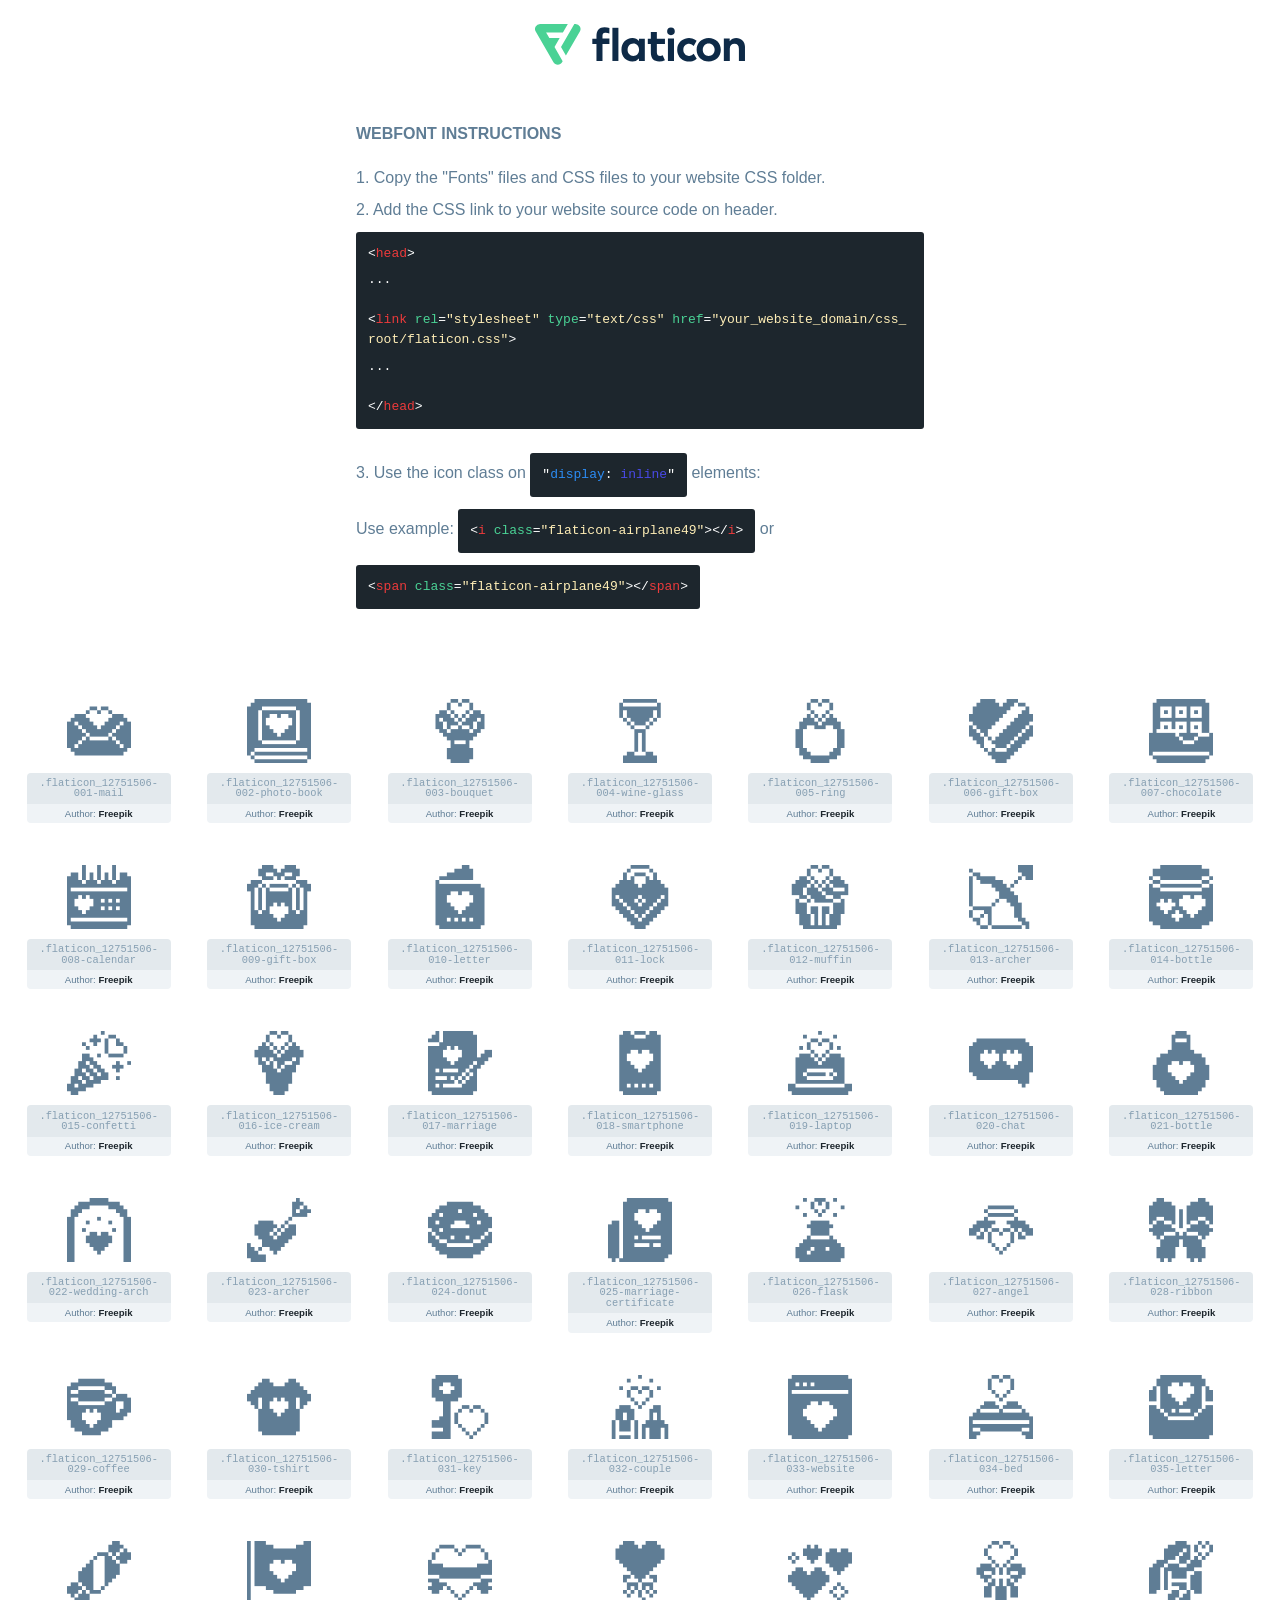
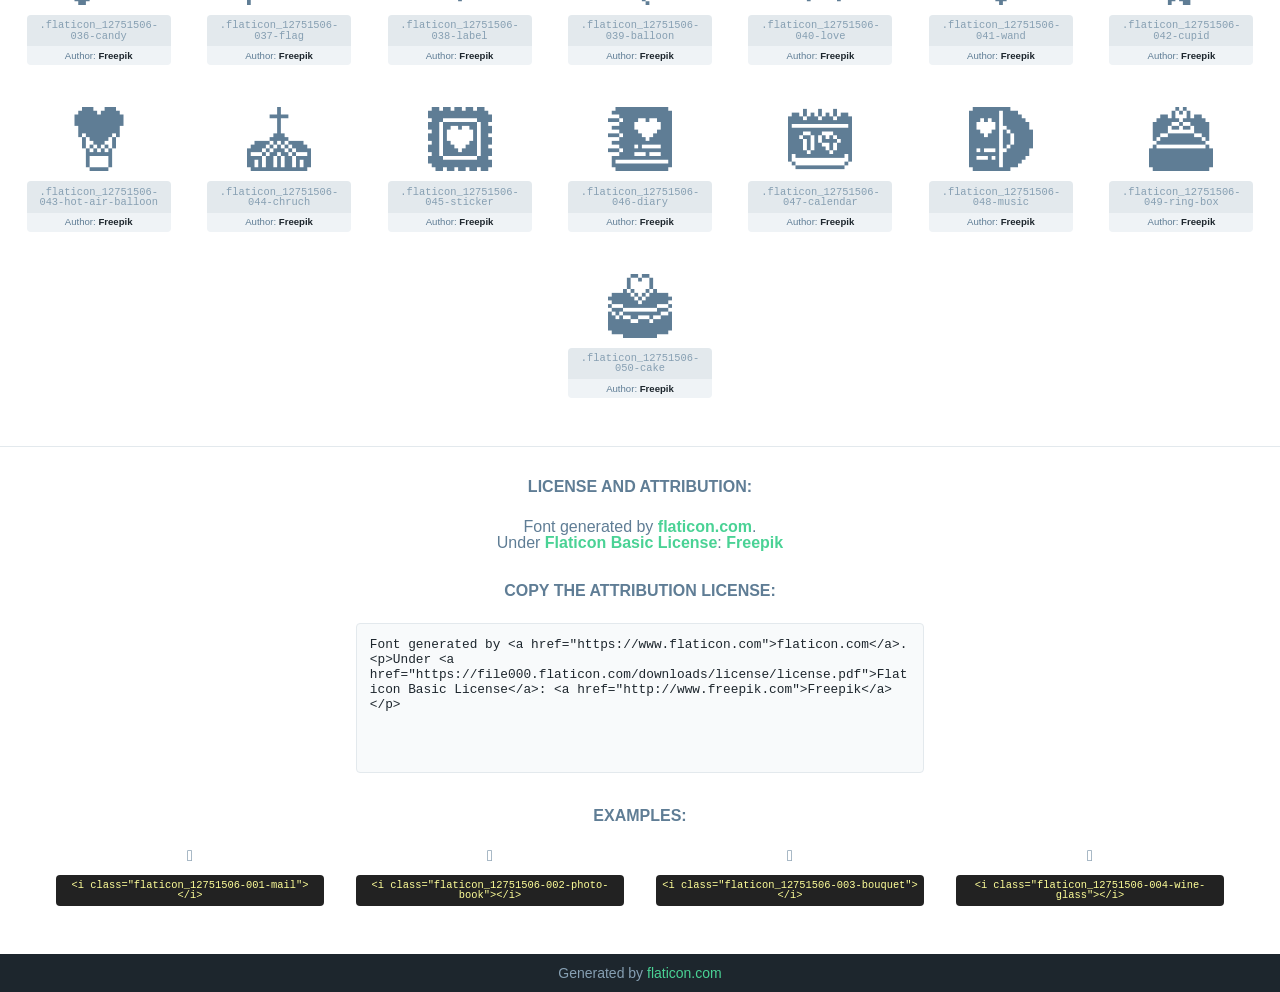
<file: pocket-go/~hosts/terminals/IO/FTP/icons/12751506-love-and-romance/12751506-love-and-romance/font/flaticon.html>
<!DOCTYPE html>
<html lang="en">
<head>
    <title>Flaticon Webfont</title>
    <link rel="stylesheet" type="text/css" href="flaticon.css"/>
    <meta charset="UTF-8">
    <style>
        html, body, div, span, applet, object, iframe,
        h1, h2, h3, h4, h5, h6, p, blockquote, pre,
        a, abbr, acronym, address, big, cite, code,
        del, dfn, em, img, ins, kbd, q, s, samp,
        small, strike, strong, sub, sup, tt, var,
        b, u, i, center,
        dl, dt, dd, ol, ul, li,
        fieldset, form, label, legend,
        table, caption, tbody, tfoot, thead, tr, th, td,
        article, aside, canvas, details, embed,
        figure, figcaption, footer, header, hgroup,
        menu, nav, output, ruby, section, summary,
        time, mark, audio, video {
            margin: 0;
            padding: 0;
            border: 0;
            font-size: 100%;
            font: inherit;
            vertical-align: baseline;
        }

        /* HTML5 display-role reset for older browsers */
        article, aside, details, figcaption, figure,
        footer, header, hgroup, menu, nav, section {
            display: block;
        }

        body {
            line-height: 1;
        }

        ol, ul {
            list-style: none;
        }

        blockquote, q {
            quotes: none;
        }

        blockquote:before, blockquote:after,
        q:before, q:after {
            content: '';
            content: none;
        }

        table {
            border-collapse: collapse;
            border-spacing: 0;
        }

        body {
            font-family: Helvetica, Arial, sans-serif;
            font-size: 16px;
            color: #5f7d95;
        }

        a {
            color: #4AD295;
            font-weight: bold;
            text-decoration: none;
        }

        * {
            -moz-box-sizing: border-box;
            -webkit-box-sizing: border-box;
            box-sizing: border-box;
            margin: 0;
            padding: 0;
        }

        [class^="flaticon-"]:before, [class*=" flaticon-"]:before, [class^="flaticon-"]:after, [class*=" flaticon-"]:after {
            font-family: Flaticon;
            font-size: 30px;
            font-style: normal;
            margin-left: 20px;
            color: #333;
        }

        .wrapper {
            max-width: 600px;
            margin: auto;
            padding: 0 1em;
        }

        .title {
            margin-bottom: 24px;
            text-transform: uppercase;
            font-weight: bold;
        }

        header {
            text-align: center;
            padding: 24px;
        }

        header .logo {
            width: 210px;
            height: auto;
            border: none;
            display: inline-block;
        }

        header strong {
            font-size: 28px;
            font-weight: 500;
            vertical-align: middle;
        }

        .demo {
            margin: 2em auto;
            line-height: 1.25em;
        }

        .demo ul li {
            margin-bottom: 12px;
        }

        .demo ul li code {
            background-color: #1D262D;
            border-radius: 3px;
            padding: 12px;
            display: inline-block;
            color: #fff;
            font-family: Consolas, Monaco, Lucida Console, Liberation Mono, DejaVu Sans Mono, Bitstream Vera Sans Mono, Courier New, monospace;
            font-weight: lighter;
            margin-top: 12px;
            font-size: 13px;
            word-break: break-all;
        }

        .demo ul li code .red {
            color: #EC3A3B;
        }

        .demo ul li code .green {
            color: #4AD295;
        }

        .demo ul li code .yellow {
            color: #FFEEB6;
        }

        .demo ul li code .blue {
            color: #2C8CF4;
        }

        .demo ul li code .purple {
            color: #4949E7;
        }

        .demo ul li code .dots {
            margin-top: 0.5em;
            display: block;
        }

        #glyphs {
            border-bottom: 1px solid #E3E9ED;
            padding: 2em 0;
            text-align: center;
        }

        .glyph {
            display: inline-block;
            width: 9em;
            margin: 1em;
            text-align: center;
            vertical-align: top;
            background: #FFF;
        }

        .glyph .flaticon {
            padding: 10px;
            display: block;
            font-family: "Flaticon";
            font-size: 64px;
            line-height: 1;
        }

        .glyph .flaticon:before {
            font-size: 64px;
            color: #5f7d95;
            margin-left: 0;
        }

        .class-name {
            font-size: 0.65em;
            background-color: #E3E9ED;
            color: #869FB2;
            border-radius: 4px 4px 0 0;
            padding: 0.5em;
            font-family: Consolas, Monaco, Lucida Console, Liberation Mono, DejaVu Sans Mono, Bitstream Vera Sans Mono, Courier New, monospace;
        }

        .author-name {
            font-size: 0.6em;
            background-color: #EFF3F6;
            border-top: 0;
            border-radius: 0 0 4px 4px;
            padding: 0.5em;
        }

        .author-name a {
            color: #1D262D;
        }

        .class-name:last-child {
            font-size: 10px;
            color: #888;
        }

        .class-name:last-child a {
            font-size: 10px;
            color: #555;
        }

        .glyph > input {
            display: block;
            width: 100px;
            margin: 5px auto;
            text-align: center;
            font-size: 12px;
            cursor: text;
        }

        .glyph > input.icon-input {
            font-family: "Flaticon";
            font-size: 16px;
            margin-bottom: 10px;
        }

        .attribution .title {
            margin-top: 2em;
        }

        .attribution textarea {
            background-color: #F8FAFB;
            color: #1D262D;
            padding: 1em;
            border: none;
            box-shadow: none;
            border: 1px solid #E3E9ED;
            border-radius: 4px;
            resize: none;
            width: 100%;
            height: 150px;
            font-size: 0.8em;
            font-family: Consolas, Monaco, Lucida Console, Liberation Mono, DejaVu Sans Mono, Bitstream Vera Sans Mono, Courier New, monospace;
            -webkit-appearance: none;
        }

        .attribution textarea:hover {
            border-color: #CFD9E0;
        }

        .attribution textarea:focus {
            border-color: #4AD295;
        }

        .iconsuse {
            margin: 2em auto;
            text-align: center;
            max-width: 1200px;
        }

        .iconsuse:after {
            content: '';
            display: table;
            clear: both;
        }

        .iconsuse .image {
            float: left;
            width: 25%;
            padding: 0 1em;
        }

        .iconsuse .image p {
            margin-bottom: 1em;
        }

        .iconsuse .image span {
            display: block;
            font-size: 0.65em;
            background-color: #222;
            color: #fff;
            border-radius: 4px;
            padding: 0.5em;
            color: #FFFF99;
            margin-top: 1em;
            font-family: Consolas, Monaco, Lucida Console, Liberation Mono, DejaVu Sans Mono, Bitstream Vera Sans Mono, Courier New, monospace;
        }

        .flaticon:before {
            color: #5f7d95;
        }

        #footer {
            text-align: center;
            background-color: #1D262D;
            color: #869FB2;
            padding: 12px;
            font-size: 14px;
        }

        #footer a {
            font-weight: normal;
        }

        @media (max-width: 960px) {
            .iconsuse .image {
                width: 50%;
            }
        }

        .preview {
            width: 100px;
            display: inline-block;
            margin: 10px;
        }

        .preview .inner {
            display: inline-block;
            width: 100%;
            text-align: center;
            background: #f5f5f5;
            -webkit-border-radius: 3px 3px 0 0;
            -moz-border-radius: 3px 3px 0 0;
            border-radius: 3px 3px 0 0;
        }

        .preview .inner  {
            line-height: 85px;
            font-size: 40px;
            color: #333;
        }

        .label {
            display: inline-block;
            width: 100%;
            box-sizing: border-box;
            padding: 5px;
            font-size: 10px;
            font-family: Monaco, monospace;
            color: #666;
            white-space: nowrap;
            overflow: hidden;
            text-overflow: ellipsis;
            background: #ddd;
            -webkit-border-radius: 0 0 3px 3px;
            -moz-border-radius: 0 0 3px 3px;
            border-radius: 0 0 3px 3px;
            color: #666;
        }
    </style>
</head>
<body>
    <header>
        <a href="https://www.flaticon.com/" target="_blank" class="logo">
            <svg xmlns="http://www.w3.org/2000/svg" viewBox="0 0 394.3 76.5">
                <path d="M156.6,69.4H145.3V7.1h11.3Z" style="fill:#0e2a47"/>
                <path d="M206.2,69.4h-11V64.8a15.4,15.4,0,0,1-12.6,5.7c-11.6,0-20.3-9.5-20.3-22.1s8.8-22.1,20.3-22.1a15.4,15.4,0,0,1,12.6,5.8V27.5h11Zm-32.4-21c0,6.4,4.2,11.6,10.8,11.6s10.8-4.9,10.8-11.6-4.4-11.6-10.8-11.6S173.9,42,173.9,48.4Z"
                      style="fill:#0e2a47"/>
                <path d="M262.5,13.7a7.2,7.2,0,0,1-14.4,0,7.2,7.2,0,1,1,14.4,0ZM261,69.4H249.6v-42H261Z"
                      style="fill:#0e2a47"/>
                <path id="_Trazado_" data-name="&lt;Trazado&gt;"
                      d="M139.6,17.8a16.6,16.6,0,0,0-8-1.4c-3.2.4-4.9,2-4.9,5.9v5.1h13V37.5h-13v32H115.4v-32h-7.8v-10h7.8V22.2c0-9.9,5.2-16.3,15-16.3a23.4,23.4,0,0,1,9.3,1.8Z"
                      style="fill:#0e2a47"/>
                <path d="M235.1,60c-3.5,0-6.3-1.9-6.3-7.1V37.5H244v-10H228.8V15H217.5V27.5h-5.7v10h5.7V53.7c0,10.9,5.3,16.8,15.7,16.8A22.9,22.9,0,0,0,244,68l-4.3-9.1A12.3,12.3,0,0,1,235.1,60Z"
                      style="fill:#0e2a47"/>
                <path d="M348.9,48.4c0,12.6-9.7,22.1-22.7,22.1s-22.7-9.4-22.7-22.1,9.6-22.1,22.7-22.1S348.9,35.8,348.9,48.4Zm-33.9,0c0,6.8,4.8,11.6,11.1,11.6s11.2-4.8,11.2-11.6-4.8-11.6-11.2-11.6S315.1,41.6,315.1,48.4Z"
                      style="fill:#0e2a47"/>
                <path d="M394.3,42.7V69.4H382.9V46.3c0-6.1-3-9.4-8.2-9.4s-8.9,3.2-8.9,9.5v23H354.6v-42h11v4.9c3-4.5,7.6-6.1,12.3-6.1C387.5,26.3,394.3,33,394.3,42.7Z"
                      style="fill:#0e2a47"/>
                <path d="M298,55.7h0a12.4,12.4,0,0,1-8.2,4.2h-.9l-1.8-.2a10,10,0,0,1-7.4-5.6,13.2,13.2,0,0,1-1.2-5.8,13,13,0,0,1,1.3-5.9,10.1,10.1,0,0,1,7.5-5.5h2.4a11.7,11.7,0,0,1,8.3,4.2l5.5-9.6a19.9,19.9,0,0,0-8.1-4.3,23.4,23.4,0,0,0-6.1-.8,25.2,25.2,0,0,0-7.5,1.1,20.9,20.9,0,0,0-8,4.6,21.9,21.9,0,0,0-6.8,16.4,21.9,21.9,0,0,0,6.7,16.3,20.9,20.9,0,0,0,8,4.6,25.2,25.2,0,0,0,7.7,1.2,23.6,23.6,0,0,0,6.2-.8,20,20,0,0,0,8.1-4.4Z"
                      style="fill:#0e2a47"/>
                <path d="M46.3,26.5H26.9L20.8,16H52.4L61.6,0H9.4A9.3,9.3,0,0,0,1.3,4.7a9.3,9.3,0,0,0,0,9.4L34.6,71.8a9.4,9.4,0,0,0,16.2,0l1.1-1.9L36.6,43.3Z"
                      style="fill:#4ad295"/>
                <path d="M84.2,4.7A9.3,9.3,0,0,0,76.1,0H73.8l-25,43.3,9.2,16L84.2,14A9.3,9.3,0,0,0,84.2,4.7Z"
                      style="fill:#4ad295"/>
            </svg>
        </a>
    </header>
    <section class="demo wrapper">

        <p class="title">Webfont Instructions</p>

        <ul>
            <li>
                <span class="num">1. </span>Copy the "Fonts" files and CSS files to your website CSS folder.
            </li>
            <li>
                <span class="num">2. </span>Add the CSS link to your website source code on header.
                <code class="big">
                    &lt;<span class="red">head</span>&gt;
                    <br/><span class="dots">...</span>
                    <br/>&lt;<span class="red">link</span> <span class="green">rel</span>=<span
                        class="yellow">"stylesheet"</span> <span class="green">type</span>=<span
                        class="yellow">"text/css"</span> <span class="green">href</span>=<span class="yellow">"your_website_domain/css_root/flaticon.css"</span>&gt;
                    <br/><span class="dots">...</span>
                    <br/>&lt;/<span class="red">head</span>&gt;
                </code>
            </li>

            <li>
                <p>
                    <span class="num">3. </span>Use the icon class on <code>"<span class="blue">display</span>:<span
                        class="purple"> inline</span>"</code> elements:
                    <br/>
                    Use example: <code>&lt;<span class="red">i</span> <span class="green">class</span>=<span class="yellow">&quot;flaticon-airplane49&quot;</span>&gt;&lt;/<span
                        class="red">i</span>&gt;</code> or <code>&lt;<span class="red">span</span> <span
                        class="green">class</span>=<span class="yellow">&quot;flaticon-airplane49&quot;</span>&gt;&lt;/<span
                        class="red">span</span>&gt;</code>
            </li>
        </ul>

    </section>
    <section id="glyphs">
        
            <div class="glyph">
                <i class="flaticon flaticon_12751506-001-mail"></i>
                <div class="class-name">.flaticon_12751506-001-mail</div>
                <div class="author-name">Author: <a href="http://www.freepik.com" title="Freepik">Freepik</a> </div>
            </div>
        
            <div class="glyph">
                <i class="flaticon flaticon_12751506-002-photo-book"></i>
                <div class="class-name">.flaticon_12751506-002-photo-book</div>
                <div class="author-name">Author: <a href="http://www.freepik.com" title="Freepik">Freepik</a> </div>
            </div>
        
            <div class="glyph">
                <i class="flaticon flaticon_12751506-003-bouquet"></i>
                <div class="class-name">.flaticon_12751506-003-bouquet</div>
                <div class="author-name">Author: <a href="http://www.freepik.com" title="Freepik">Freepik</a> </div>
            </div>
        
            <div class="glyph">
                <i class="flaticon flaticon_12751506-004-wine-glass"></i>
                <div class="class-name">.flaticon_12751506-004-wine-glass</div>
                <div class="author-name">Author: <a href="http://www.freepik.com" title="Freepik">Freepik</a> </div>
            </div>
        
            <div class="glyph">
                <i class="flaticon flaticon_12751506-005-ring"></i>
                <div class="class-name">.flaticon_12751506-005-ring</div>
                <div class="author-name">Author: <a href="http://www.freepik.com" title="Freepik">Freepik</a> </div>
            </div>
        
            <div class="glyph">
                <i class="flaticon flaticon_12751506-006-gift-box"></i>
                <div class="class-name">.flaticon_12751506-006-gift-box</div>
                <div class="author-name">Author: <a href="http://www.freepik.com" title="Freepik">Freepik</a> </div>
            </div>
        
            <div class="glyph">
                <i class="flaticon flaticon_12751506-007-chocolate"></i>
                <div class="class-name">.flaticon_12751506-007-chocolate</div>
                <div class="author-name">Author: <a href="http://www.freepik.com" title="Freepik">Freepik</a> </div>
            </div>
        
            <div class="glyph">
                <i class="flaticon flaticon_12751506-008-calendar"></i>
                <div class="class-name">.flaticon_12751506-008-calendar</div>
                <div class="author-name">Author: <a href="http://www.freepik.com" title="Freepik">Freepik</a> </div>
            </div>
        
            <div class="glyph">
                <i class="flaticon flaticon_12751506-009-gift-box"></i>
                <div class="class-name">.flaticon_12751506-009-gift-box</div>
                <div class="author-name">Author: <a href="http://www.freepik.com" title="Freepik">Freepik</a> </div>
            </div>
        
            <div class="glyph">
                <i class="flaticon flaticon_12751506-010-letter"></i>
                <div class="class-name">.flaticon_12751506-010-letter</div>
                <div class="author-name">Author: <a href="http://www.freepik.com" title="Freepik">Freepik</a> </div>
            </div>
        
            <div class="glyph">
                <i class="flaticon flaticon_12751506-011-lock"></i>
                <div class="class-name">.flaticon_12751506-011-lock</div>
                <div class="author-name">Author: <a href="http://www.freepik.com" title="Freepik">Freepik</a> </div>
            </div>
        
            <div class="glyph">
                <i class="flaticon flaticon_12751506-012-muffin"></i>
                <div class="class-name">.flaticon_12751506-012-muffin</div>
                <div class="author-name">Author: <a href="http://www.freepik.com" title="Freepik">Freepik</a> </div>
            </div>
        
            <div class="glyph">
                <i class="flaticon flaticon_12751506-013-archer"></i>
                <div class="class-name">.flaticon_12751506-013-archer</div>
                <div class="author-name">Author: <a href="http://www.freepik.com" title="Freepik">Freepik</a> </div>
            </div>
        
            <div class="glyph">
                <i class="flaticon flaticon_12751506-014-bottle"></i>
                <div class="class-name">.flaticon_12751506-014-bottle</div>
                <div class="author-name">Author: <a href="http://www.freepik.com" title="Freepik">Freepik</a> </div>
            </div>
        
            <div class="glyph">
                <i class="flaticon flaticon_12751506-015-confetti"></i>
                <div class="class-name">.flaticon_12751506-015-confetti</div>
                <div class="author-name">Author: <a href="http://www.freepik.com" title="Freepik">Freepik</a> </div>
            </div>
        
            <div class="glyph">
                <i class="flaticon flaticon_12751506-016-ice-cream"></i>
                <div class="class-name">.flaticon_12751506-016-ice-cream</div>
                <div class="author-name">Author: <a href="http://www.freepik.com" title="Freepik">Freepik</a> </div>
            </div>
        
            <div class="glyph">
                <i class="flaticon flaticon_12751506-017-marriage"></i>
                <div class="class-name">.flaticon_12751506-017-marriage</div>
                <div class="author-name">Author: <a href="http://www.freepik.com" title="Freepik">Freepik</a> </div>
            </div>
        
            <div class="glyph">
                <i class="flaticon flaticon_12751506-018-smartphone"></i>
                <div class="class-name">.flaticon_12751506-018-smartphone</div>
                <div class="author-name">Author: <a href="http://www.freepik.com" title="Freepik">Freepik</a> </div>
            </div>
        
            <div class="glyph">
                <i class="flaticon flaticon_12751506-019-laptop"></i>
                <div class="class-name">.flaticon_12751506-019-laptop</div>
                <div class="author-name">Author: <a href="http://www.freepik.com" title="Freepik">Freepik</a> </div>
            </div>
        
            <div class="glyph">
                <i class="flaticon flaticon_12751506-020-chat"></i>
                <div class="class-name">.flaticon_12751506-020-chat</div>
                <div class="author-name">Author: <a href="http://www.freepik.com" title="Freepik">Freepik</a> </div>
            </div>
        
            <div class="glyph">
                <i class="flaticon flaticon_12751506-021-bottle"></i>
                <div class="class-name">.flaticon_12751506-021-bottle</div>
                <div class="author-name">Author: <a href="http://www.freepik.com" title="Freepik">Freepik</a> </div>
            </div>
        
            <div class="glyph">
                <i class="flaticon flaticon_12751506-022-wedding-arch"></i>
                <div class="class-name">.flaticon_12751506-022-wedding-arch</div>
                <div class="author-name">Author: <a href="http://www.freepik.com" title="Freepik">Freepik</a> </div>
            </div>
        
            <div class="glyph">
                <i class="flaticon flaticon_12751506-023-archer"></i>
                <div class="class-name">.flaticon_12751506-023-archer</div>
                <div class="author-name">Author: <a href="http://www.freepik.com" title="Freepik">Freepik</a> </div>
            </div>
        
            <div class="glyph">
                <i class="flaticon flaticon_12751506-024-donut"></i>
                <div class="class-name">.flaticon_12751506-024-donut</div>
                <div class="author-name">Author: <a href="http://www.freepik.com" title="Freepik">Freepik</a> </div>
            </div>
        
            <div class="glyph">
                <i class="flaticon flaticon_12751506-025-marriage-certificate"></i>
                <div class="class-name">.flaticon_12751506-025-marriage-certificate</div>
                <div class="author-name">Author: <a href="http://www.freepik.com" title="Freepik">Freepik</a> </div>
            </div>
        
            <div class="glyph">
                <i class="flaticon flaticon_12751506-026-flask"></i>
                <div class="class-name">.flaticon_12751506-026-flask</div>
                <div class="author-name">Author: <a href="http://www.freepik.com" title="Freepik">Freepik</a> </div>
            </div>
        
            <div class="glyph">
                <i class="flaticon flaticon_12751506-027-angel"></i>
                <div class="class-name">.flaticon_12751506-027-angel</div>
                <div class="author-name">Author: <a href="http://www.freepik.com" title="Freepik">Freepik</a> </div>
            </div>
        
            <div class="glyph">
                <i class="flaticon flaticon_12751506-028-ribbon"></i>
                <div class="class-name">.flaticon_12751506-028-ribbon</div>
                <div class="author-name">Author: <a href="http://www.freepik.com" title="Freepik">Freepik</a> </div>
            </div>
        
            <div class="glyph">
                <i class="flaticon flaticon_12751506-029-coffee"></i>
                <div class="class-name">.flaticon_12751506-029-coffee</div>
                <div class="author-name">Author: <a href="http://www.freepik.com" title="Freepik">Freepik</a> </div>
            </div>
        
            <div class="glyph">
                <i class="flaticon flaticon_12751506-030-tshirt"></i>
                <div class="class-name">.flaticon_12751506-030-tshirt</div>
                <div class="author-name">Author: <a href="http://www.freepik.com" title="Freepik">Freepik</a> </div>
            </div>
        
            <div class="glyph">
                <i class="flaticon flaticon_12751506-031-key"></i>
                <div class="class-name">.flaticon_12751506-031-key</div>
                <div class="author-name">Author: <a href="http://www.freepik.com" title="Freepik">Freepik</a> </div>
            </div>
        
            <div class="glyph">
                <i class="flaticon flaticon_12751506-032-couple"></i>
                <div class="class-name">.flaticon_12751506-032-couple</div>
                <div class="author-name">Author: <a href="http://www.freepik.com" title="Freepik">Freepik</a> </div>
            </div>
        
            <div class="glyph">
                <i class="flaticon flaticon_12751506-033-website"></i>
                <div class="class-name">.flaticon_12751506-033-website</div>
                <div class="author-name">Author: <a href="http://www.freepik.com" title="Freepik">Freepik</a> </div>
            </div>
        
            <div class="glyph">
                <i class="flaticon flaticon_12751506-034-bed"></i>
                <div class="class-name">.flaticon_12751506-034-bed</div>
                <div class="author-name">Author: <a href="http://www.freepik.com" title="Freepik">Freepik</a> </div>
            </div>
        
            <div class="glyph">
                <i class="flaticon flaticon_12751506-035-letter"></i>
                <div class="class-name">.flaticon_12751506-035-letter</div>
                <div class="author-name">Author: <a href="http://www.freepik.com" title="Freepik">Freepik</a> </div>
            </div>
        
            <div class="glyph">
                <i class="flaticon flaticon_12751506-036-candy"></i>
                <div class="class-name">.flaticon_12751506-036-candy</div>
                <div class="author-name">Author: <a href="http://www.freepik.com" title="Freepik">Freepik</a> </div>
            </div>
        
            <div class="glyph">
                <i class="flaticon flaticon_12751506-037-flag"></i>
                <div class="class-name">.flaticon_12751506-037-flag</div>
                <div class="author-name">Author: <a href="http://www.freepik.com" title="Freepik">Freepik</a> </div>
            </div>
        
            <div class="glyph">
                <i class="flaticon flaticon_12751506-038-label"></i>
                <div class="class-name">.flaticon_12751506-038-label</div>
                <div class="author-name">Author: <a href="http://www.freepik.com" title="Freepik">Freepik</a> </div>
            </div>
        
            <div class="glyph">
                <i class="flaticon flaticon_12751506-039-balloon"></i>
                <div class="class-name">.flaticon_12751506-039-balloon</div>
                <div class="author-name">Author: <a href="http://www.freepik.com" title="Freepik">Freepik</a> </div>
            </div>
        
            <div class="glyph">
                <i class="flaticon flaticon_12751506-040-love"></i>
                <div class="class-name">.flaticon_12751506-040-love</div>
                <div class="author-name">Author: <a href="http://www.freepik.com" title="Freepik">Freepik</a> </div>
            </div>
        
            <div class="glyph">
                <i class="flaticon flaticon_12751506-041-wand"></i>
                <div class="class-name">.flaticon_12751506-041-wand</div>
                <div class="author-name">Author: <a href="http://www.freepik.com" title="Freepik">Freepik</a> </div>
            </div>
        
            <div class="glyph">
                <i class="flaticon flaticon_12751506-042-cupid"></i>
                <div class="class-name">.flaticon_12751506-042-cupid</div>
                <div class="author-name">Author: <a href="http://www.freepik.com" title="Freepik">Freepik</a> </div>
            </div>
        
            <div class="glyph">
                <i class="flaticon flaticon_12751506-043-hot-air-balloon"></i>
                <div class="class-name">.flaticon_12751506-043-hot-air-balloon</div>
                <div class="author-name">Author: <a href="http://www.freepik.com" title="Freepik">Freepik</a> </div>
            </div>
        
            <div class="glyph">
                <i class="flaticon flaticon_12751506-044-chruch"></i>
                <div class="class-name">.flaticon_12751506-044-chruch</div>
                <div class="author-name">Author: <a href="http://www.freepik.com" title="Freepik">Freepik</a> </div>
            </div>
        
            <div class="glyph">
                <i class="flaticon flaticon_12751506-045-sticker"></i>
                <div class="class-name">.flaticon_12751506-045-sticker</div>
                <div class="author-name">Author: <a href="http://www.freepik.com" title="Freepik">Freepik</a> </div>
            </div>
        
            <div class="glyph">
                <i class="flaticon flaticon_12751506-046-diary"></i>
                <div class="class-name">.flaticon_12751506-046-diary</div>
                <div class="author-name">Author: <a href="http://www.freepik.com" title="Freepik">Freepik</a> </div>
            </div>
        
            <div class="glyph">
                <i class="flaticon flaticon_12751506-047-calendar"></i>
                <div class="class-name">.flaticon_12751506-047-calendar</div>
                <div class="author-name">Author: <a href="http://www.freepik.com" title="Freepik">Freepik</a> </div>
            </div>
        
            <div class="glyph">
                <i class="flaticon flaticon_12751506-048-music"></i>
                <div class="class-name">.flaticon_12751506-048-music</div>
                <div class="author-name">Author: <a href="http://www.freepik.com" title="Freepik">Freepik</a> </div>
            </div>
        
            <div class="glyph">
                <i class="flaticon flaticon_12751506-049-ring-box"></i>
                <div class="class-name">.flaticon_12751506-049-ring-box</div>
                <div class="author-name">Author: <a href="http://www.freepik.com" title="Freepik">Freepik</a> </div>
            </div>
        
            <div class="glyph">
                <i class="flaticon flaticon_12751506-050-cake"></i>
                <div class="class-name">.flaticon_12751506-050-cake</div>
                <div class="author-name">Author: <a href="http://www.freepik.com" title="Freepik">Freepik</a> </div>
            </div>
        
    </section>

    <section class="attribution wrapper"   style="text-align:center;">
        <div class="title">License and attribution:</div>
        <div class="attrDiv">Font generated by <a href="https://www.flaticon.com">flaticon.com</a>. <div>
            <p>Under <a href="https://file000.flaticon.com/downloads/license/license.pdf">Flaticon Basic License</a>: <a href="http://www.freepik.com">Freepik</a></p>
        </div>
        </div>
        <div class="title">Copy the Attribution License:</div>
        <textarea onclick="this.focus();this.select();">Font generated by &lt;a href=&quot;https://www.flaticon.com&quot;&gt;flaticon.com&lt;/a&gt;. <p>Under <a href="https://file000.flaticon.com/downloads/license/license.pdf">Flaticon Basic License</a>: <a href="http://www.freepik.com">Freepik</a></p>
        </textarea>
    </section>

    <section class="iconsuse">
        <div class="title">Examples:</div>
        
        <div class="image">
            <p>
                <i class="flaticon flaticon_12751506-001-mail"></i>
                <span>&lt;i class=&quot;flaticon_12751506-001-mail&quot;&gt;&lt;/i&gt;</span>
            </p>
        </div>
        
        <div class="image">
            <p>
                <i class="flaticon flaticon_12751506-002-photo-book"></i>
                <span>&lt;i class=&quot;flaticon_12751506-002-photo-book&quot;&gt;&lt;/i&gt;</span>
            </p>
        </div>
        
        <div class="image">
            <p>
                <i class="flaticon flaticon_12751506-003-bouquet"></i>
                <span>&lt;i class=&quot;flaticon_12751506-003-bouquet&quot;&gt;&lt;/i&gt;</span>
            </p>
        </div>
        
        <div class="image">
            <p>
                <i class="flaticon flaticon_12751506-004-wine-glass"></i>
                <span>&lt;i class=&quot;flaticon_12751506-004-wine-glass&quot;&gt;&lt;/i&gt;</span>
            </p>
        </div>
        
    </section>

    <div id="footer">
        <div>Generated by <a href="https://www.flaticon.com">flaticon.com</a>
        </div>
    </div>

</body>
</html>
</file>
<file: pocket-go/~hosts/terminals/IO/FTP/icons/12751506-love-and-romance/12751506-love-and-romance/font/flaticon.css>
@font-face {
  font-family: "Flaticon";
  src: url("./Flaticon-12751506-font.eot");
  src: url("./Flaticon-12751506-font.eot?#iefix") format("embedded-opentype"),
       url("./Flaticon-12751506-font.woff2") format("woff2"),
       url("./Flaticon-12751506-font.woff") format("woff"),
       url("./Flaticon-12751506-font.ttf") format("truetype"),
       url("./Flaticon-12751506-font.svg#Flaticon") format("svg");
  font-weight: normal;
  font-style: normal;
}

@media screen and (-webkit-min-device-pixel-ratio:0) {
  @font-face {
    font-family: "Flaticon";
    src: url("./Flaticon-12751506-font.svg#Flaticon") format("svg");
  }
}

.fimanager:before {
      display: inline-block;
  font-family: "Flaticon";
  font-style: normal;
  font-weight: normal;
  font-variant: normal;
  line-height: 1;
  text-decoration: inherit;
  text-rendering: optimizeLegibility;
  text-transform: none;
  -moz-osx-font-smoothing: grayscale;
  -webkit-font-smoothing: antialiased;
  font-smoothing: antialiased;
    display: block;
}

.flaticon_12751506-001-mail:before { content: "\f100"; }
.flaticon_12751506-002-photo-book:before { content: "\f101"; }
.flaticon_12751506-003-bouquet:before { content: "\f102"; }
.flaticon_12751506-004-wine-glass:before { content: "\f103"; }
.flaticon_12751506-005-ring:before { content: "\f104"; }
.flaticon_12751506-006-gift-box:before { content: "\f105"; }
.flaticon_12751506-007-chocolate:before { content: "\f106"; }
.flaticon_12751506-008-calendar:before { content: "\f107"; }
.flaticon_12751506-009-gift-box:before { content: "\f108"; }
.flaticon_12751506-010-letter:before { content: "\f109"; }
.flaticon_12751506-011-lock:before { content: "\f10a"; }
.flaticon_12751506-012-muffin:before { content: "\f10b"; }
.flaticon_12751506-013-archer:before { content: "\f10c"; }
.flaticon_12751506-014-bottle:before { content: "\f10d"; }
.flaticon_12751506-015-confetti:before { content: "\f10e"; }
.flaticon_12751506-016-ice-cream:before { content: "\f10f"; }
.flaticon_12751506-017-marriage:before { content: "\f110"; }
.flaticon_12751506-018-smartphone:before { content: "\f111"; }
.flaticon_12751506-019-laptop:before { content: "\f112"; }
.flaticon_12751506-020-chat:before { content: "\f113"; }
.flaticon_12751506-021-bottle:before { content: "\f114"; }
.flaticon_12751506-022-wedding-arch:before { content: "\f115"; }
.flaticon_12751506-023-archer:before { content: "\f116"; }
.flaticon_12751506-024-donut:before { content: "\f117"; }
.flaticon_12751506-025-marriage-certificate:before { content: "\f118"; }
.flaticon_12751506-026-flask:before { content: "\f119"; }
.flaticon_12751506-027-angel:before { content: "\f11a"; }
.flaticon_12751506-028-ribbon:before { content: "\f11b"; }
.flaticon_12751506-029-coffee:before { content: "\f11c"; }
.flaticon_12751506-030-tshirt:before { content: "\f11d"; }
.flaticon_12751506-031-key:before { content: "\f11e"; }
.flaticon_12751506-032-couple:before { content: "\f11f"; }
.flaticon_12751506-033-website:before { content: "\f120"; }
.flaticon_12751506-034-bed:before { content: "\f121"; }
.flaticon_12751506-035-letter:before { content: "\f122"; }
.flaticon_12751506-036-candy:before { content: "\f123"; }
.flaticon_12751506-037-flag:before { content: "\f124"; }
.flaticon_12751506-038-label:before { content: "\f125"; }
.flaticon_12751506-039-balloon:before { content: "\f126"; }
.flaticon_12751506-040-love:before { content: "\f127"; }
.flaticon_12751506-041-wand:before { content: "\f128"; }
.flaticon_12751506-042-cupid:before { content: "\f129"; }
.flaticon_12751506-043-hot-air-balloon:before { content: "\f12a"; }
.flaticon_12751506-044-chruch:before { content: "\f12b"; }
.flaticon_12751506-045-sticker:before { content: "\f12c"; }
.flaticon_12751506-046-diary:before { content: "\f12d"; }
.flaticon_12751506-047-calendar:before { content: "\f12e"; }
.flaticon_12751506-048-music:before { content: "\f12f"; }
.flaticon_12751506-049-ring-box:before { content: "\f130"; }
.flaticon_12751506-050-cake:before { content: "\f131"; }
</file>
